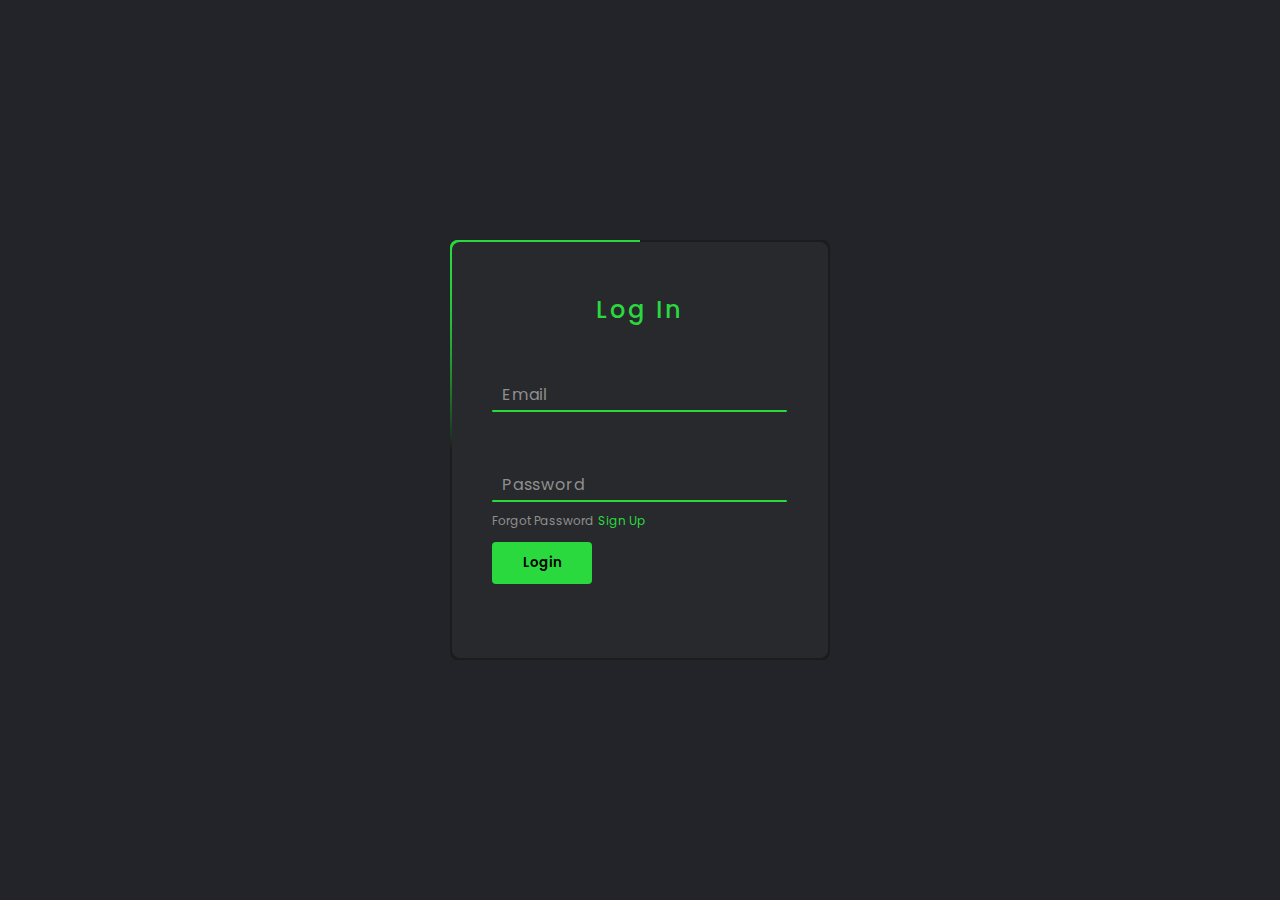
<file: log in/log in.html>
<!DOCTYPE html>
 <html lang="en">
	<head>
		<meta charset = "UTF-8">
		<Title>Log In Account</title>
		<link rel="stylesheet" href="style.css">		
	</head>	
  <body>
	<div class="box">
	<div class="form"> 
		<h2>Log In</h2>
		<div class="inputBox">
			<form action="login.php" method="post">
				<input type="text" required="required" id="email" name="email">
			<span>Email<span>
			<i></i>	
		</div>
		<div class="inputBox">
			<input type="password" required="required" id="password" name="password">
			<span>Password<span>
			<i></i>	
		</div>
		<div class="links">
			<a href="#">Forgot Password</a>
			<a href="Registration/regform.html">Sign Up</a>
		</div>
		<input type="submit" value="Login">
		</div>
	</div>
  </body>
 </html>
</file>
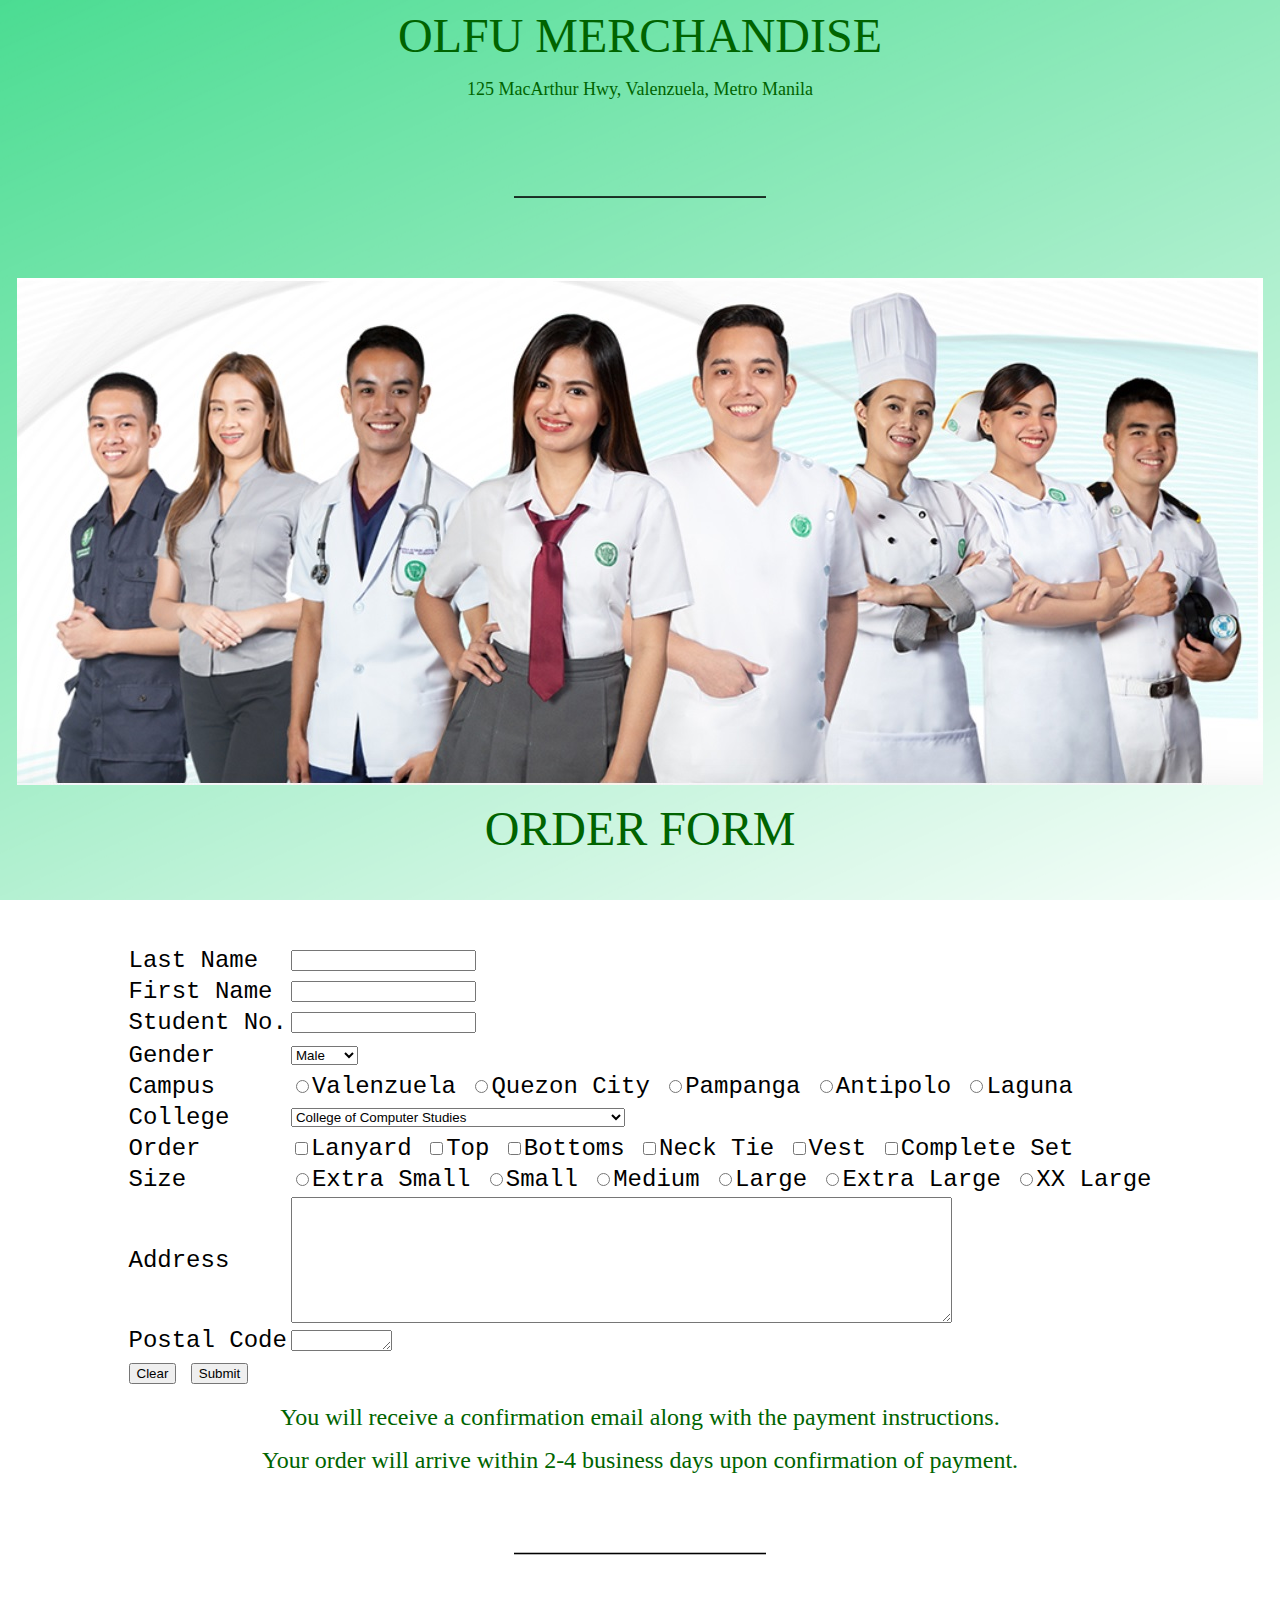
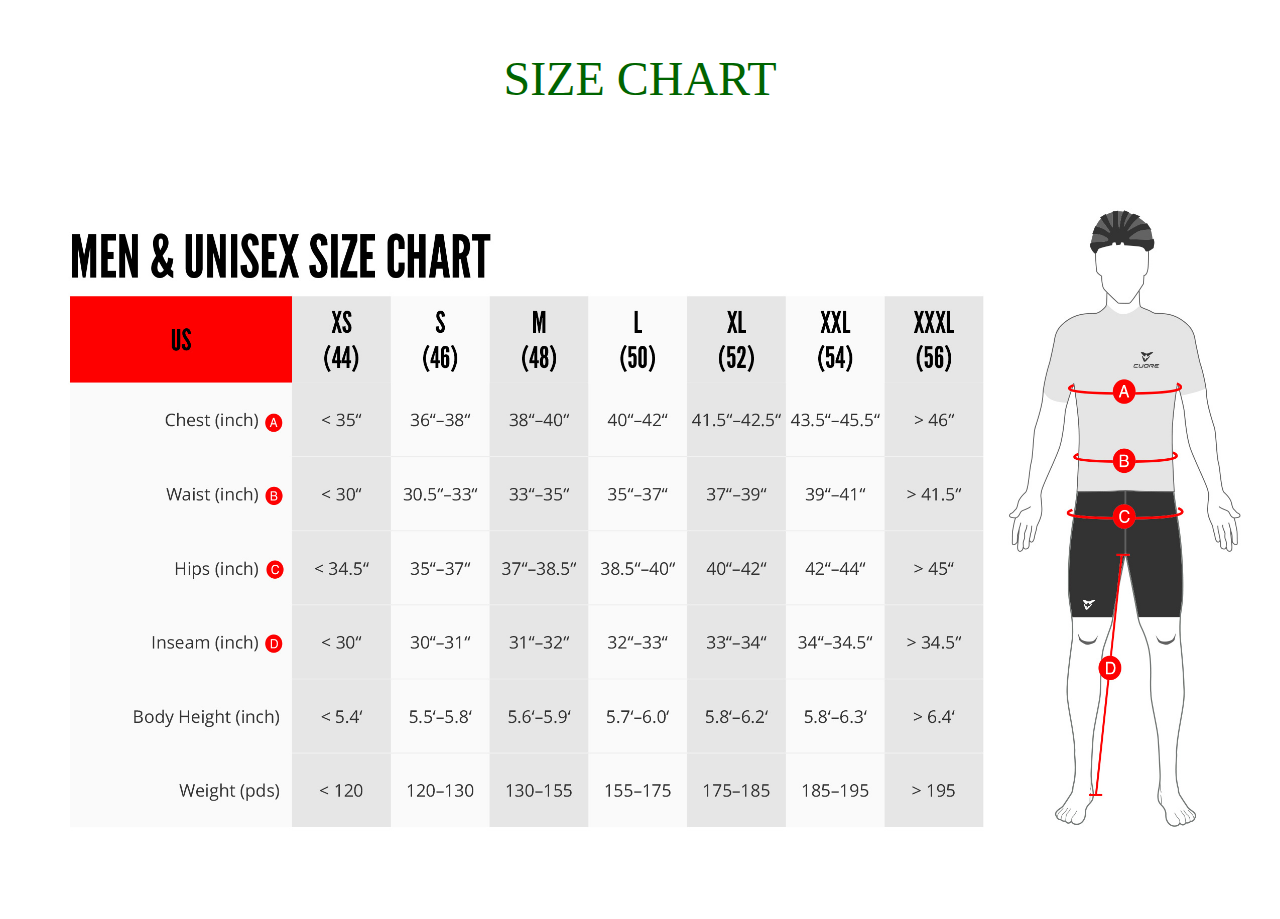
<file: merch/orderform.html>
<html> 

	<head><title>OLFU MERCHANDISE ORDER FORM</title>
	</head>

    <body bgcolor = "#fff">
        <p align = "center">
        <font face = "cocogoose" color = "#006400" size = "+30">
            OLFU MERCHANDISE
		</font>
    </p>

    <p align = "center">
        <font face = "Montserrat" color = "#006400" size = "+1">
            125 MacArthur Hwy, Valenzuela, Metro Manila
		</font>
    
    <br>

    <br>
    <center>  <img src="Line.png" style="max-width:20%" > </center>
     </br>

    <center>  <img src="COLLEGE UNIFORM.jpg" style="max-width:150%" alt="Sample picture"> </center>
    
    <p align = "center">
        <font face = "Montserrat" color = "#006400" size = "+20">
            ORDER FORM
		</font>
    </p>

	<style>
		body {
  background-image: url("merchbg.png"), url("merchbg.png");
  background-repeat: no-repeat;
  background-attachment: fixed; 
  background-size: 100% 100%;
	position: relative;
	}
}
		</style>

    <center> 
        <table  rows=5 cols=2>
            <table style='font-family:"Montserrat" , Courier, monospace; font-size:150%'  ...>
		
		

        </caption>
		<tr>
			<td>Last Name</td><td><input type="text" name="lastname" maxlength ="30"></td>

		</tr>
		<tr>
			<td>First Name</td><td><input type="text" name="firstname" maxlength ="30"></td>
            
		</tr>
		<tr>
			<td>Student No.</td><td><input type="text" name="student no" maxlength ="30" ></td>
            
		</tr>
		<tr>

		<tr>
			<td>Gender</td>
			<td>
				<select name="gender">
				<option value="male">Male</option>
				<option value="female">Female</option>
			</td>
		</tr>
		<tr>
			<td>Campus</td>
			<td>
				<input type="radio" name="campus" value="Valenzuela">Valenzuela
				<input type="radio" name="campus" value="Quezon City">Quezon City
				<input type="radio" name="campus" value="Pampanga">Pampanga
				<input type="radio" name="campus" value="Antipolo">Antipolo
				<input type="radio" name="campus" value="Laguna">Laguna
			</td>
		</tr>

        <tr>
			<td>College</td>
			<td>
				<select name="college">
				<option value="Collegeofcomputerstudies">College of Computer Studies</option>
				<option value="Collegeofmedicine">College of Medicine</option>
                <option value="Collegeofbusinessad">College of Business Administration and Accountancy</option>
				<option value="Collegeofnursing">College of Nursing</option>
				<option value="Collegeofpharmacy">College of Pharmacy</option>
				<option value="Collegeofphysicaltheraphy">College of Physical Therapy</option>
				<option value="Collegeofhospitality">College of Hospitality and Institutional Mgmt.</option>
				<option value="Collegeofeducation">College of Education</option>
				<option value="Collegeofdentistry">College of Dentistry</option>
				<option value="Collegeofengineering">College of Engineering</option>
				<option value="Collegeofartsandsciences">College of Arts and Sciences</option>
				<option value="Collegeofmaritime">College of Maritime Studies</option>
			</td>
		</tr>

        <tr>
			<td>Order</td>
			<td><input type="checkbox" name="Lanyard" value="Lanyard">Lanyard
				<input type="checkbox" name="Top" value="Top">Top
				<input type="checkbox" name="Bottoms" value="Bottoms">Bottoms
				<input type="checkbox" name="Necktie" value="Necktie">Neck Tie
				<input type="checkbox" name="vest" value="Vest">Vest
				<input type="checkbox" name="completeset" value="completeset">Complete Set
			</td>
		</tr>
        <br> </br>  
		<tr>
			<td>Size</td>
			<td><input type="radio" name="size" value="extrasmall">Extra Small
				<input type="radio" name="size" value="small">Small
				<input type="radio" name="size" value="medium">Medium
				<input type="radio" name="size" value="large">Large
				<input type="radio" name="size" value="extralarge">Extra Large
				<input type="radio" name="size" value="extraxlarge">XX Large
			</td>
		</tr>
		<br> </br>  
		<tr>
			<td>Address</td>
			<td>
				<textarea name="address" rows="8" cols="80">
				</textarea>
			</td>
		</tr>
        
        <tr>
			<td>Postal Code</td>
			<td>
				<textarea name="postal code" rows="1" cols="10">
				</textarea>
			</td>
		</tr>

		<tr>
			<td>
				<input type="reset" name="clear" value="Clear">
				<input type="submit" name="submit" value="Submit">
			</td>
		</tr>
        </table>
	</table> </center>
	</form>

    <p align = "center">
        <font face = "Montserrat" color = "#006400" size = "+2">
            You will receive a confirmation email along with the payment instructions.
		</font>
    </p>

    <p align = "center">
        <font face = "Montserrat" color = "#006400" size = "+2">
            Your order will arrive within 2-4 business days upon confirmation of payment.
		</font>
    
    <br>
    <center>  <img src="Line.png" style="max-width:20%" > </center>
     </br>

    <p align = "center">
        <font face = "Montserrat" color = "#006400" size = "+20">
            SIZE CHART
		</font>
    </p>

    <br>
    <center>  <img src="sizechart.jpg" style="max-width:100%" > </center>
</br>

</body>
</html>
</file>
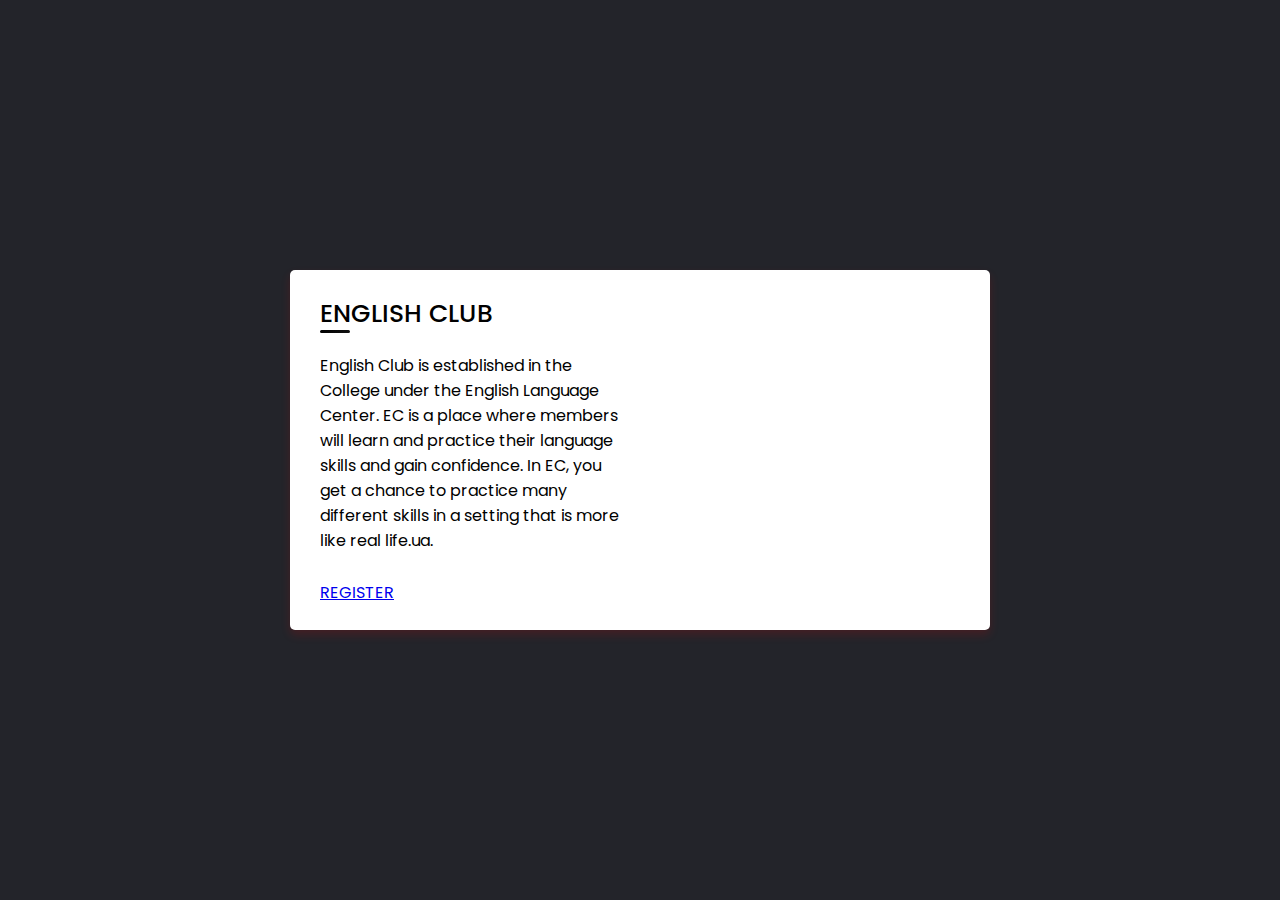
<file: org/english 2nd page.html>
<!DOCTYPE html>
<html lang="en" dir="ltr">
  <head>
    <meta charset="UTF-8">
	<title>1ST PAGE</title>
    <link rel="stylesheet" href="style.css">
     <meta name="viewport" content="width=device-width, initial-scale=1.0">
   </head>
<body>
  <div class="container">
    <div class="title">ENGLISH CLUB</div>
    <div class="content">
      <form action="#">
        <div class="user-details">
          <div class="input-box">
            <div>
                English Club is established in the College under the English Language Center. EC is a place where members will learn and practice their language skills and gain confidence. In EC, you get a chance to practice many different skills in a setting that is more like real life.ua.
                </div>
            </div>
        </div>
            <a href="REGISTRATION.html"><span class="details">REGISTER</span>
            </div>
        </div>
        </body>
        </html>
</file>
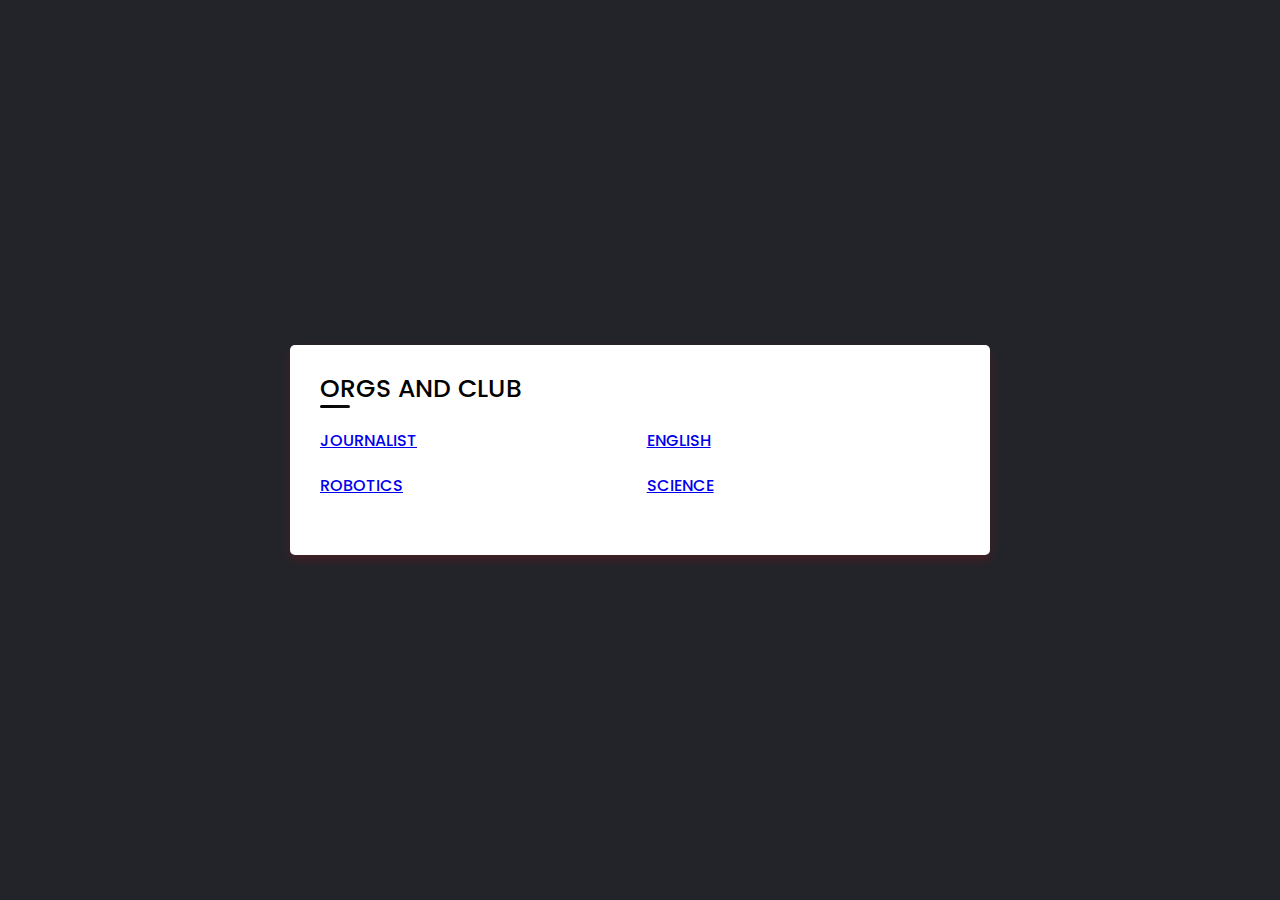
<file: org/first.html>
<!DOCTYPE html>
<html lang="en" dir="ltr">
  <head>
    <meta charset="UTF-8">
	<title>ORGS AND CLUBS</title>
    <link rel="stylesheet" href="style.css">
     <meta name="viewport" content="width=device-width, initial-scale=1.0">
   </head>
<body>
  <div class="container">
    <div class="title">ORGS AND CLUB</div>
    <div class="content">
      <form action="#">
        <div class="user-details">
          <div class="input-box">
            <a href="JOURNALIST%202ND%20PAGE.html"><span class="details">JOURNALIST</span>
          </div>
          <div class="input-box">
            <a href="english%202nd%20page.html"><span class="details">ENGLISH</span>
          </div>
          <div class="input-box">
        <a href="ROBOTICS%202ND%20PAGE.html"><span class="details">ROBOTICS</span>
          </div>
          <div class="input-box">
            <a href="SCIENCE%202ND%20PAGE.html"><span class="details">SCIENCE</span>
          </div>
        </div>
      </form>
    </div>
  </div>

</body>
</html>
</file>
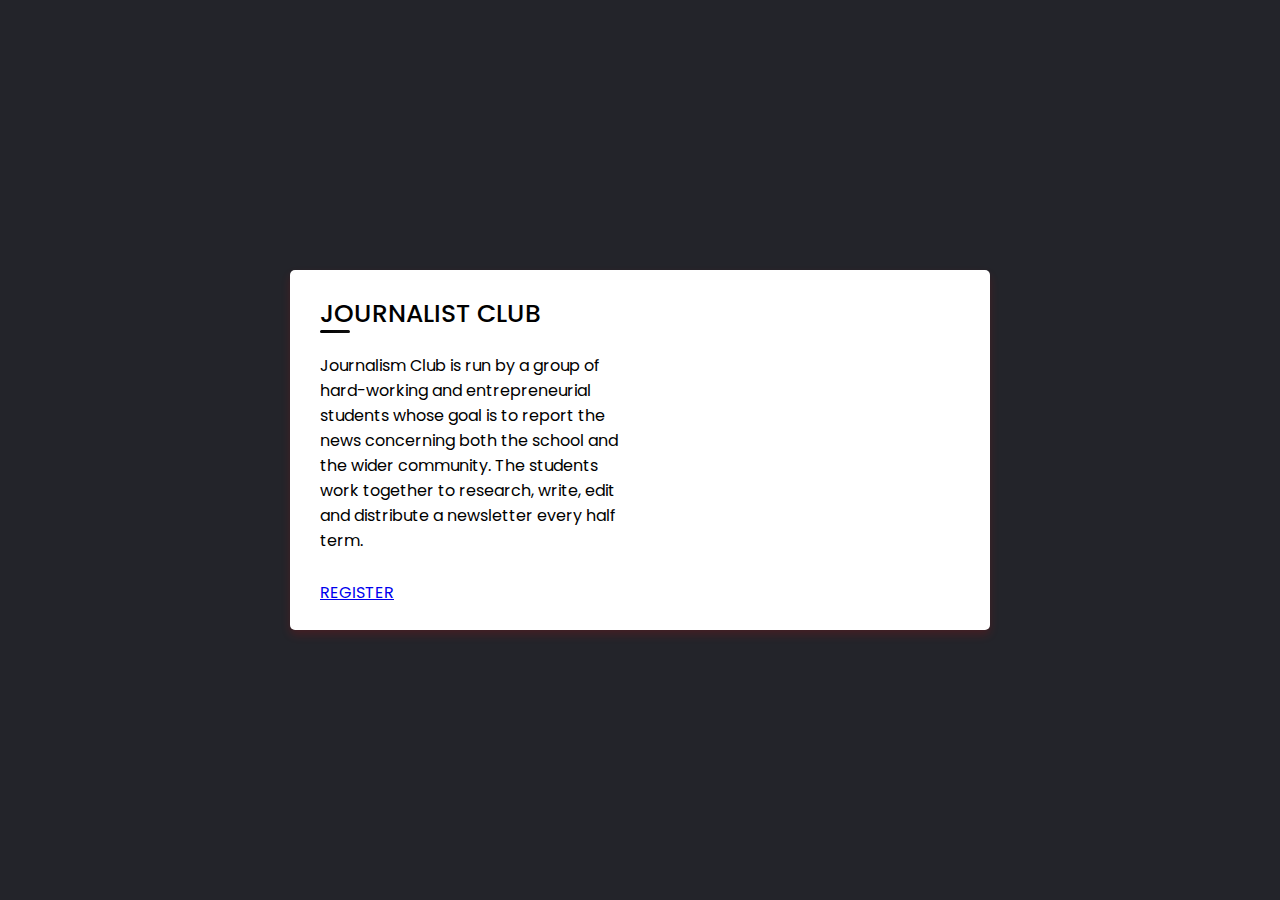
<file: org/JOURNALIST 2ND PAGE.html>
<!DOCTYPE html>
<html lang="en" dir="ltr">
  <head>
    <meta charset="UTF-8">
	<title>1ST PAGE</title>
    <link rel="stylesheet" href="style.css">
     <meta name="viewport" content="width=device-width, initial-scale=1.0">
   </head>
<body>
  <div class="container">
    <div class="title">JOURNALIST CLUB</div>
    <div class="content">
      <form action="#">
        <div class="user-details">
          <div class="input-box">
            <div>
                Journalism Club is run by a group of hard-working and entrepreneurial students whose goal is to report the news concerning both the school and the wider community. The students work together to research, write, edit and distribute a newsletter every half term.
                </div>
            </div>
        </div>
            <a href="REGISTRATION.html"><span class="details">REGISTER</span>
            </div>
        </div>
        </body>
        </html>
</file>
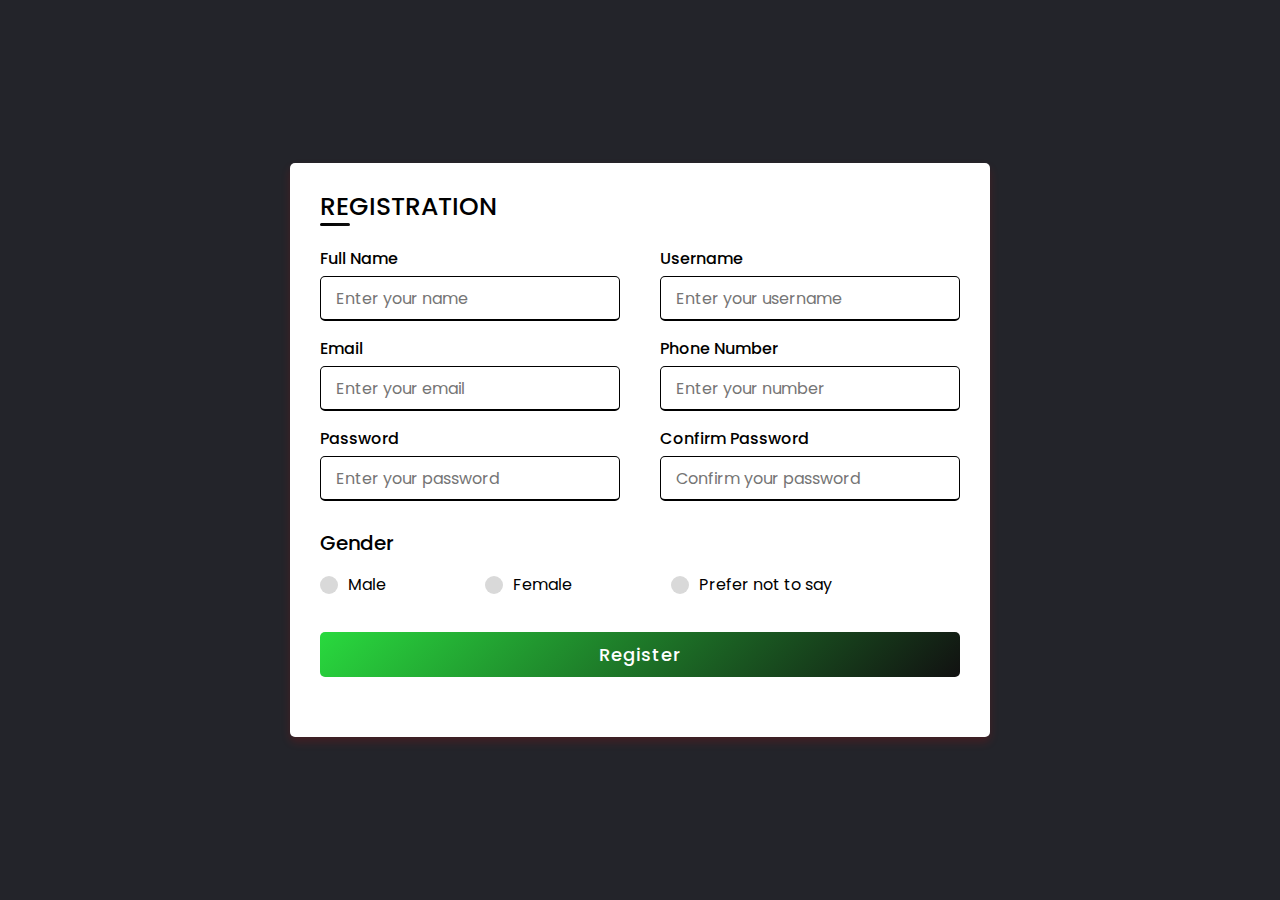
<file: org/REGISTRATION.html>
<!DOCTYPE html>
<html lang="en" dir="ltr">
  <head>
    <meta charset="UTF-8">
	<title>Registration Form</title>
    <link rel="stylesheet" href="style.css">
     <meta name="viewport" content="width=device-width, initial-scale=1.0">
   </head>
<body>
  <div class="container">
    <div class="title">REGISTRATION</div>
    <div class="content">
      <form action="#">
        <div class="user-details">
          <div class="input-box">
            <span class="details">Full Name</span>
            <input type="text" placeholder="Enter your name" required>
          </div>
          <div class="input-box">
            <span class="details">Username</span>
            <input type="text" placeholder="Enter your username" required>
          </div>
          <div class="input-box">
            <span class="details">Email</span>
            <input type="text" placeholder="Enter your email" required>
          </div>
          <div class="input-box">
            <span class="details">Phone Number</span>
            <input type="text" placeholder="Enter your number" required>
          </div>
          <div class="input-box">
            <span class="details">Password</span>
            <input type="text" placeholder="Enter your password" required>
          </div>
          <div class="input-box">
            <span class="details">Confirm Password</span>
            <input type="text" placeholder="Confirm your password" required>
          </div>
        </div>
        <div class="gender-details">
          <input type="radio" name="gender" id="dot-1">
          <input type="radio" name="gender" id="dot-2">
          <input type="radio" name="gender" id="dot-3">
          <span class="gender-title">Gender</span>
          <div class="category">
            <label for="dot-1">
            <span class="dot one"></span>
            <span class="gender">Male</span>
          </label>
          <label for="dot-2">
            <span class="dot two"></span>
            <span class="gender">Female</span>
          </label>
          <label for="dot-3">
            <span class="dot three"></span>
            <span class="gender">Prefer not to say</span>
            </label>
          </div>
        </div>
        <div class="button">
          <input type="submit" value="Register">
        </div>
      </form>
    </div>
  </div>

</body>
</html>
</file>
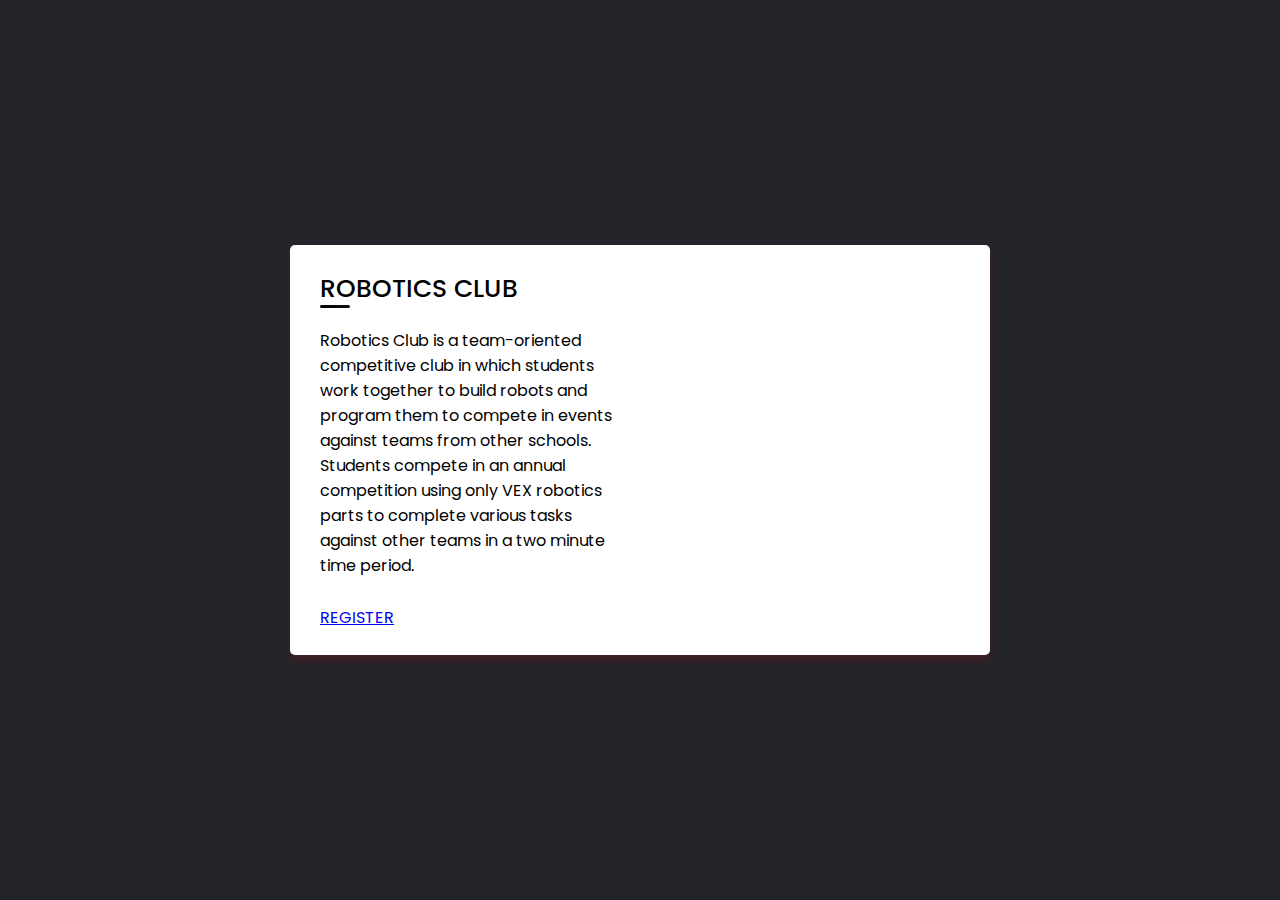
<file: org/ROBOTICS 2ND PAGE.html>
<!DOCTYPE html>
<html lang="en" dir="ltr">
  <head>
    <meta charset="UTF-8">
	<title>1ST PAGE</title>
    <link rel="stylesheet" href="style.css">
     <meta name="viewport" content="width=device-width, initial-scale=1.0">
   </head>
<body>
  <div class="container">
    <div class="title">ROBOTICS CLUB</div>
    <div class="content">
      <form action="#">
        <div class="user-details">
          <div class="input-box">
            <div>
                Robotics Club is a team-oriented competitive club in which students work together to build robots and program them to compete in events against teams from other schools. Students compete in an annual competition using only VEX robotics parts to complete various tasks against other teams in a two minute time period.
                </div>
            </div>
        </div>
            <a href="REGISTRATION.html"><span class="details">REGISTER</span>
            </div>
        </div>
        </body>
        </html>
</file>
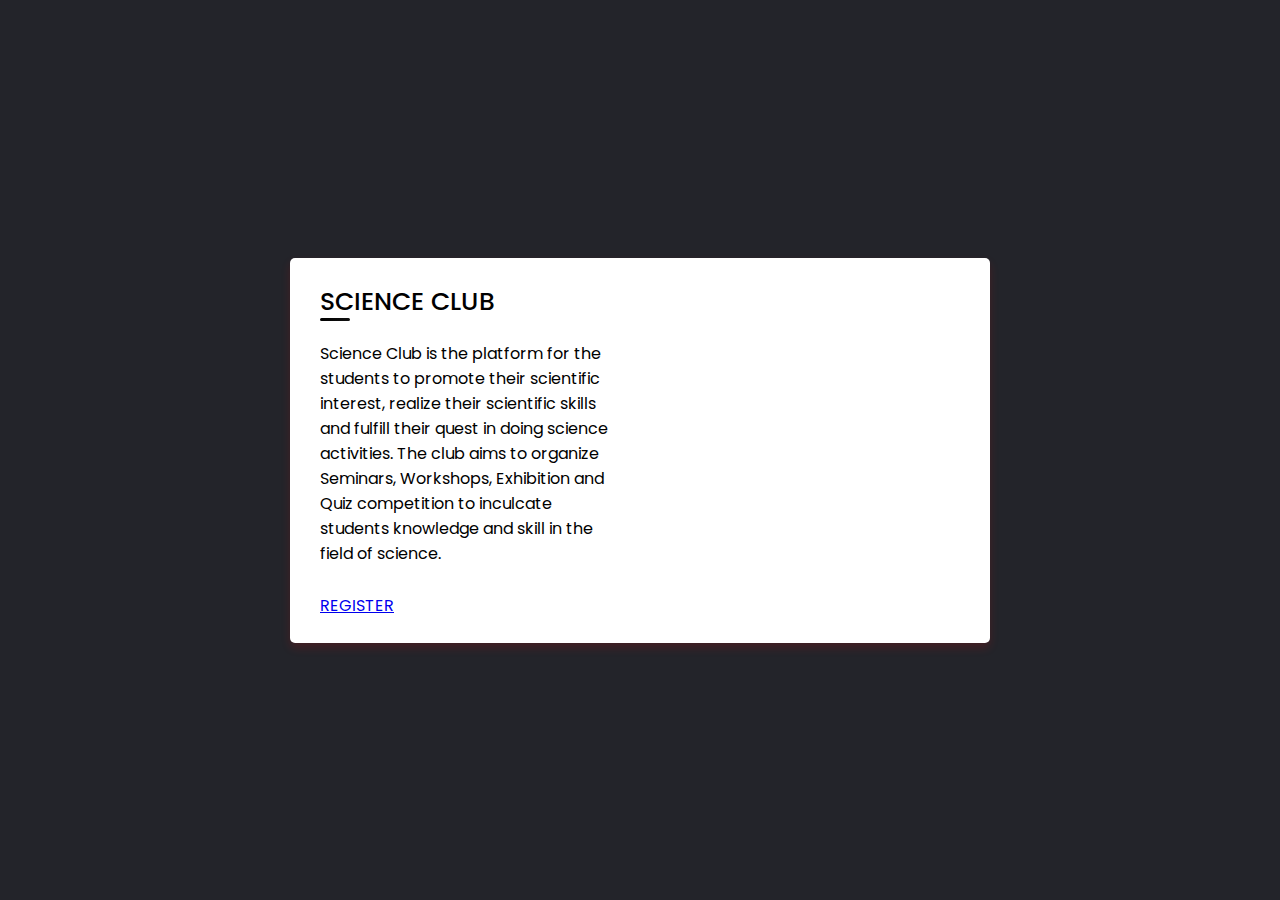
<file: org/SCIENCE 2ND PAGE.html>
<!DOCTYPE html>
<html lang="en" dir="ltr">
  <head>
    <meta charset="UTF-8">
	<title>1ST PAGE</title>
    <link rel="stylesheet" href="style.css">
     <meta name="viewport" content="width=device-width, initial-scale=1.0">
   </head>
<body>
  <div class="container">
    <div class="title">SCIENCE CLUB</div>
    <div class="content">
      <form action="#">
        <div class="user-details">
          <div class="input-box">
            <div>
                Science Club is the platform for the students to promote their scientific interest, realize their scientific skills and fulfill their quest in doing science activities. The club aims to organize Seminars, Workshops, Exhibition and Quiz competition to inculcate students knowledge and skill in the field of science.
                </div>
            </div>
        </div>
            <a href="REGISTRATION.html"><span class="details">REGISTER</span>
            </div>
        </div>
        </body>
        </html>
</file>
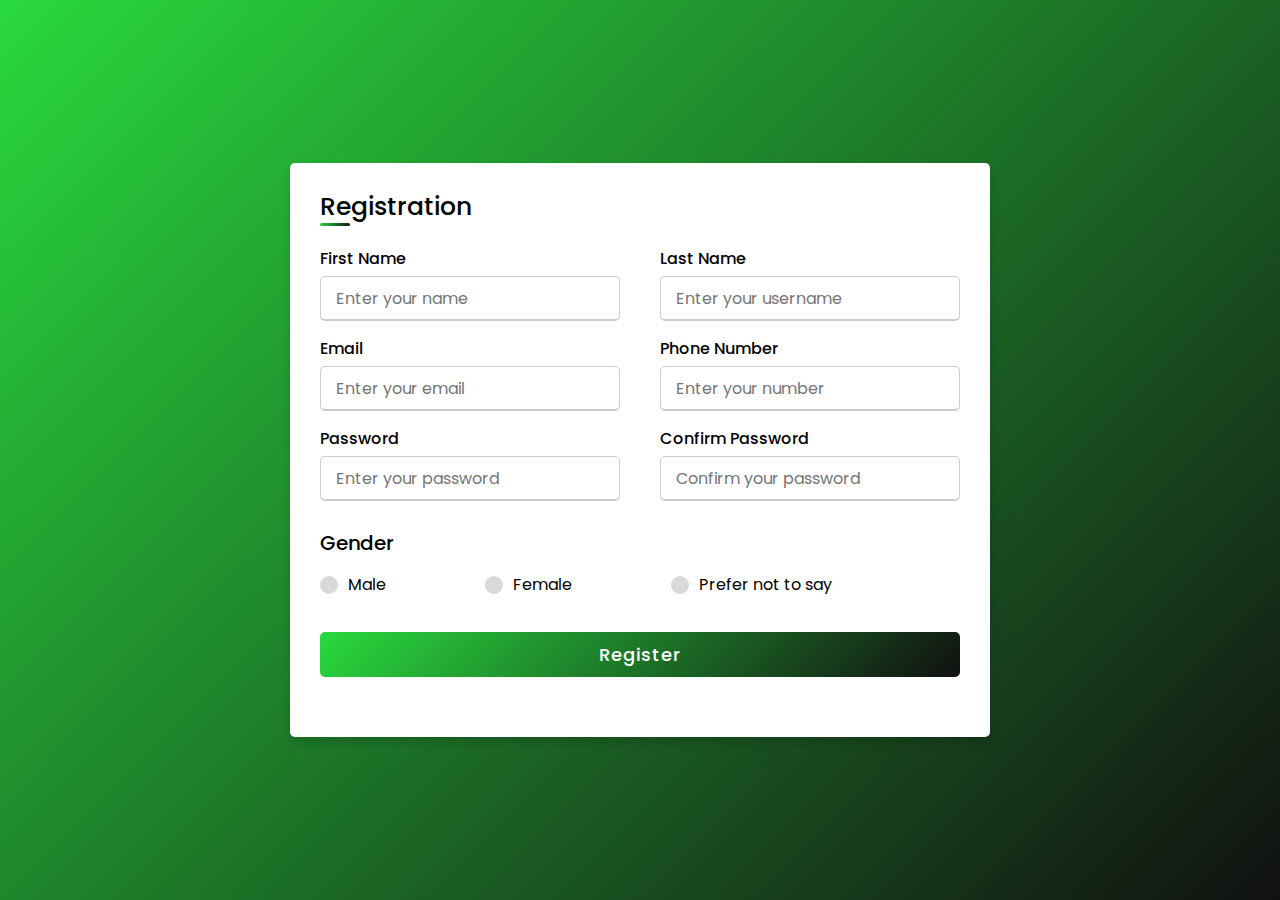
<file: log in/Registration/regform.html>
<!DOCTYPE html>
<html lang="en" dir="ltr">
  <head>
    <meta charset="UTF-8">
	<title>Registration Form</title>
    <link rel="stylesheet" href="style.css">
     <meta name="viewport" content="width=device-width, initial-scale=1.0">
   </head>
<body>
  <div class="container">
    <div class="title">Registration</div>
    <div class="content">
      <form action="connect.php">
        <div class="user-details">
          <div class="input-box">
            <span class="details">First Name</span>
            <input type="text" placeholder="Enter your name" id="firstname" name="firstname" required>
          </div>
          <div class="input-box">
            <span class="details">Last Name</span>
            <input type="text" placeholder="Enter your username" id="lastname" name="lastname" required>
          </div>
          <div class="input-box">
            <span class="details">Email</span>
            <input type="text" placeholder="Enter your email"  id="email" name="email" required>
          </div>
          <div class="input-box">
            <span class="details">Phone Number</span>
            <input type="text" placeholder="Enter your number"  id="phonenumber" name="phonenumber" required>
          </div>
          <div class="input-box">
            <span class="details">Password</span>
            <input type="text" placeholder="Enter your password"  id="password" name="password" required>
          </div>
          <div class="input-box">
            <span class="details">Confirm Password</span>
            <input type="text" placeholder="Confirm your password"  id="confirmpassword" name="confirmpassword" required>
          </div>
        </div>
        <div class="gender-details">
          <input type="radio" name="gender" id="dot-1" >
          <input type="radio" name="gender" id="dot-2">
          <input type="radio" name="gender" id="dot-3">
          <span class="gender-title">Gender</span>
          <div class="category">
            <label for="dot-1">
            <span class="dot one"></span>
            <span class="gender">Male</span>
          </label>
          <label for="dot-2">
            <span class="dot two"></span>
            <span class="gender">Female</span>
          </label>
          <label for="dot-3">
            <span class="dot three"></span>
            <span class="gender">Prefer not to say</span>
            </label>
          </div>
        </div>
        <div class="button">
          <input type="submit" value="Register">
        </div>
      </form>
    </div>
  </div>

</body>
</html>
</file>
<file: log in/style.css>
@import url('https://fonts.googleapis.com/css2?family=Poppins:wght@300;400;500;600;700;800;900&display=swap');
*
{
	margin: 0;
	padding: 0;
	box-sizing: border-box;
	font-family: 'Poppins', sans-serif;
}
body
{
	display: flex;
	justify-content: center;
	align-items: center;
	min-height: 100vh;
	background: #23242a;
}
.box
{
	position: relative;
	width: 380px;
	height: 420px;
	background: #1c1c1c;
	border-radius: 8px;
	overflow: hidden;
}
.box:before
{
	content: '';
	position: absolute;
	top: -50%;
	left: -50%;
	width: 380px;
	height: 420px;
	background: linear-gradient(0deg,transparent,#29d93e,#29d93e);
	transform-origin: bottom right;
	animation: animate 6s linear infinite;
}
.box:after
{
	content: '';
	position: absolute;
	top: -50%;
	left: -50%;
	width: 380px;
	height: 420px;
	background: linear-gradient(0deg,transparent,#29d93e,#29d93e);
	transform-origin: bottom right;
	animation: animate 6s linear infinite;
	animation-delay: -3s;
}
@keyframes animate
{
0%
{
	transform: rotate(0deg);
}
100%
{
	transform: rotate(360deg);
}
}
.form
{
	position: absolute;
	inset: 2px;
	border-radius: 8px;
	background: #28292d;
	z-index: 10;
	padding: 50px 40px;
	display: flex;
	flex-direction: column;
}
.form h2
{
	color: #29d93e;
	font-weight: 500;
	text-align: center;
	letter-spacing: 0.1em;
}
.inputBox
{
	position: relative;
	width: 300px;
	margin-top: 35px;
}
.inputBox input
{
	position: relative;
	width: 100%;
	padding: 20px 10px 10px;
	background: transparent;
	border: none;
	outline: none;
	color: white;
	font-size: 1em;
	letter-spacing: 0.05em;
	z-index: 10;
}
.inputBox span
{
	position: absolute;
	left: 0;
	padding: 20px 10px 10px;
	font-size: 1em;
	color: #8f8f8f;
	pointer-events: none;
	letter-spacing: 0.05em;
	transition: 0.5s;
}
.inputBox input:valid ~ span,
.inputBox input:focus ~ span
{
	color: #29d93e;
	transform: translateX(0px) translateY(-5px);
	font-size: 0em;
}
.inputBox i
{
	position: absolute;
	left: 0;
	bottom:0;
	width: 295px;
	height: 2px;
	background: #29d93e;
	border-radius: 44px;
	transition: 0.5s;
	pointer-events: none;
	z-index: 9;
}
.inputBox input:valid ~ i,
.inputBox input:focus ~ i
{
	height: 44px;
}
.links a
{
	margin: 10px 0;
	font-size: 0.75em;
	color: #8f8f8f;
	text-decoration: none;
}
.links a:hover,
.links a:nth-child(2)
{
	color: #29d93e;
}
input[type="submit"]
{
	border: none;
	outline: none;
	background: #29d93e;
	padding: 11px 25px;
	width: 100px;
	margin-top: 10px;
	border-radius: 4px;
	font-weight: 600;
	cursor: pointer;
}
input[type="submit"]:active
{
	opacity:0.8;
}
</file>
<file: org/style.css>
@import url('https://fonts.googleapis.com/css2?family=Poppins:wght@200;300;400;500;600;700&display=swap');
*{
  margin: 0;
  padding: 0;
  box-sizing: border-box;
  font-family: 'Poppins',sans-serif;
}
body{
  height: 100vh;
  display: flex;
  justify-content: center;
  align-items: center;
  padding: 10px;
  background: linear-gradient(135deg, #23242a, rgb(35, 36, 42));
}
.container{
  max-width: 700px;
  width: 100%;
  background-color: #fff;
  padding: 25px 30px;
  border-radius: 5px;
  box-shadow: 0 5px 10px rgba(255, 5, 5, 0.15);
}
.container .title{
  font-size: 25px;
  font-weight: 500;
  position: relative;
}
.container .title::before{
  content: "";
  position: absolute;
  left: 0;
  bottom: 0;
  height: 3px;
  width: 30px;
  border-radius: 5px;
  background: linear-gradient(135deg, #000000, #111);
}
.content form .user-details{
  display: flex;
  flex-wrap: wrap;
  justify-content: space-between;
  margin: 20px 0 12px 0;
}
form .user-details .input-box{
  margin-bottom: 15px;
  width: calc(100% / 2 - 20px);
}
form .input-box span.details{
  display: block;
  font-weight: 500;
  margin-bottom: 5px;
}
.user-details .input-box input{
  height: 45px;
  width: 100%;
  outline: none;
  font-size: 16px;
  border-radius: 5px;
  padding-left: 15px;
  border: 1px solid rgb(0, 0, 0);
  border-bottom-width: 2px;
  transition: all 0.3s ease;
}
.user-details .input-box input:focus,
.user-details .input-box input:valid{
  border-color: #9b59b6;
}
 form .gender-details .gender-title{
  font-size: 20px;
  font-weight: 500;
 }
 form .category{
   display: flex;
   width: 80%;
   margin: 14px 0 ;
   justify-content: space-between;
 }
 form .category label{
   display: flex;
   align-items: center;
   cursor: pointer;
 }
 form .category label .dot{
  height: 18px;
  width: 18px;
  border-radius: 50%;
  margin-right: 10px;
  background: #d9d9d9;
  border: 5px solid transparent;
  transition: all 0.3s ease;
}
 #dot-1:checked ~ .category label .one,
 #dot-2:checked ~ .category label .two,
 #dot-3:checked ~ .category label .three{
   background: #9b59b6;
   border-color: #d9d9d9;
 }
 form input[type="radio"]{
   display: none;
 }
 form .button{
   height: 45px;
   margin: 35px 0
 }
 form .button input{
   height: 100%;
   width: 100%;
   border-radius: 5px;
   border: none;
   color: #fff;
   font-size: 18px;
   font-weight: 500;
   letter-spacing: 1px;
   cursor: pointer;
   transition: all 0.3s ease;
   background: linear-gradient(135deg, #29d93e, #111);
 }
 form .button input:hover{
  /* transform: scale(0.99); */
  background: linear-gradient(-135deg, #29d93e, #111);
  }
 @media(max-width: 584px){
 .container{
  max-width: 100%;
}
form .user-details .input-box{
    margin-bottom: 15px;
    width: 100%;
  }
  form .category{
    width: 100%;
  }
  .content form .user-details{
    max-height: 300px;
    overflow-y: scroll;
  }
  .user-details::-webkit-scrollbar{
    width: 5px;
  }
  }
  @media(max-width: 459px){
  .container .content .category{
    flex-direction: column;
  }
}
</file>
<file: log in/Registration/style.css>
@import url('https://fonts.googleapis.com/css2?family=Poppins:wght@200;300;400;500;600;700&display=swap');
*{
  margin: 0;
  padding: 0;
  box-sizing: border-box;
  font-family: 'Poppins',sans-serif;
}
body{
  height: 100vh;
  display: flex;
  justify-content: center;
  align-items: center;
  padding: 10px;
  background: linear-gradient(135deg, #29d93e, #111);
}
.container{
  max-width: 700px;
  width: 100%;
  background-color: #fff;
  padding: 25px 30px;
  border-radius: 5px;
  box-shadow: 0 5px 10px rgba(0,0,0,0.15);
}
.container .title{
  font-size: 25px;
  font-weight: 500;
  position: relative;
}
.container .title::before{
  content: "";
  position: absolute;
  left: 0;
  bottom: 0;
  height: 3px;
  width: 30px;
  border-radius: 5px;
  background: linear-gradient(135deg, #29d93e, #111);
}
.content form .user-details{
  display: flex;
  flex-wrap: wrap;
  justify-content: space-between;
  margin: 20px 0 12px 0;
}
form .user-details .input-box{
  margin-bottom: 15px;
  width: calc(100% / 2 - 20px);
}
form .input-box span.details{
  display: block;
  font-weight: 500;
  margin-bottom: 5px;
}
.user-details .input-box input{
  height: 45px;
  width: 100%;
  outline: none;
  font-size: 16px;
  border-radius: 5px;
  padding-left: 15px;
  border: 1px solid #ccc;
  border-bottom-width: 2px;
  transition: all 0.3s ease;
}
.user-details .input-box input:focus,
.user-details .input-box input:valid{
  border-color: #9b59b6;
}
 form .gender-details .gender-title{
  font-size: 20px;
  font-weight: 500;
 }
 form .category{
   display: flex;
   width: 80%;
   margin: 14px 0 ;
   justify-content: space-between;
 }
 form .category label{
   display: flex;
   align-items: center;
   cursor: pointer;
 }
 form .category label .dot{
  height: 18px;
  width: 18px;
  border-radius: 50%;
  margin-right: 10px;
  background: #d9d9d9;
  border: 5px solid transparent;
  transition: all 0.3s ease;
}
 #dot-1:checked ~ .category label .one,
 #dot-2:checked ~ .category label .two,
 #dot-3:checked ~ .category label .three{
   background: #9b59b6;
   border-color: #d9d9d9;
 }
 form input[type="radio"]{
   display: none;
 }
 form .button{
   height: 45px;
   margin: 35px 0
 }
 form .button input{
   height: 100%;
   width: 100%;
   border-radius: 5px;
   border: none;
   color: #fff;
   font-size: 18px;
   font-weight: 500;
   letter-spacing: 1px;
   cursor: pointer;
   transition: all 0.3s ease;
   background: linear-gradient(135deg, #29d93e, #111);
 }
 form .button input:hover{
  /* transform: scale(0.99); */
  background: linear-gradient(-135deg, #29d93e, #111);
  }
 @media(max-width: 584px){
 .container{
  max-width: 100%;
}
form .user-details .input-box{
    margin-bottom: 15px;
    width: 100%;
  }
  form .category{
    width: 100%;
  }
  .content form .user-details{
    max-height: 300px;
    overflow-y: scroll;
  }
  .user-details::-webkit-scrollbar{
    width: 5px;
  }
  }
  @media(max-width: 459px){
  .container .content .category{
    flex-direction: column;
  }
}
</file>
